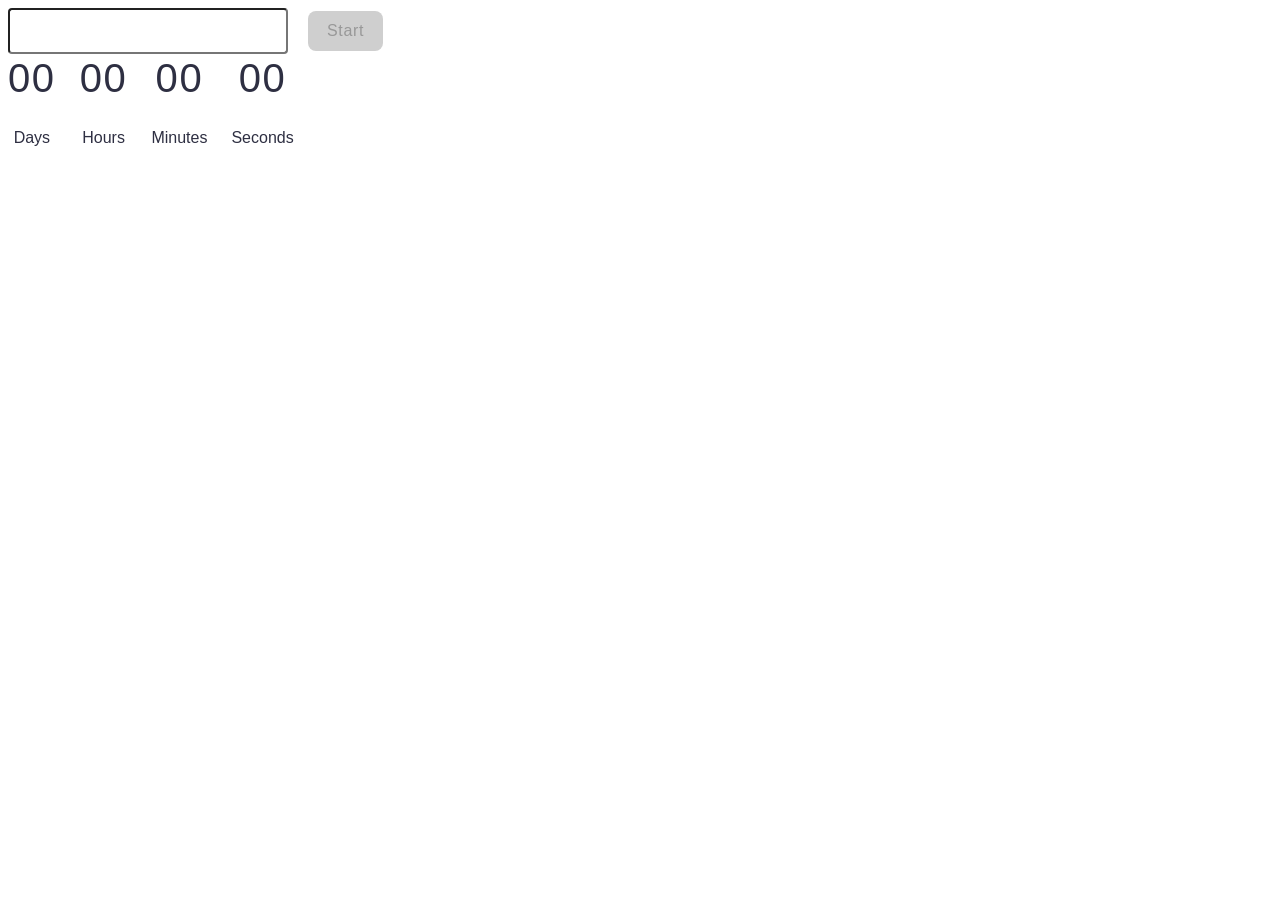
<file: src/1-timer.html>
<!DOCTYPE html>
<html lang="en">
  <head>
    <meta charset="UTF-8" />
    <meta name="viewport" content="width=device-width, initial-scale=1.0" />
    <link rel="stylesheet" href="./css/1-timer.css" />
    <title>Document</title>
  </head>
  <body>
    <div class="container">
      <input class="text-input" type="text" id="datetime-picker" />
      <button class="btn-start" type="button" data-start>Start</button>
    </div>
    <div class="timer">
      <div class="field">
        <span class="value" data-days>00</span>
        <span class="label">Days</span>
      </div>
      <div class="field">
        <span class="value" data-hours>00</span>
        <span class="label">Hours</span>
      </div>
      <div class="field">
        <span class="value" data-minutes>00</span>
        <span class="label">Minutes</span>
      </div>
      <div class="field">
        <span class="value" data-seconds>00</span>
        <span class="label">Seconds</span>
      </div>
    </div>
    <script type="module" src="./js/1-timer.js"></script>
  </body>
</html>
</file>
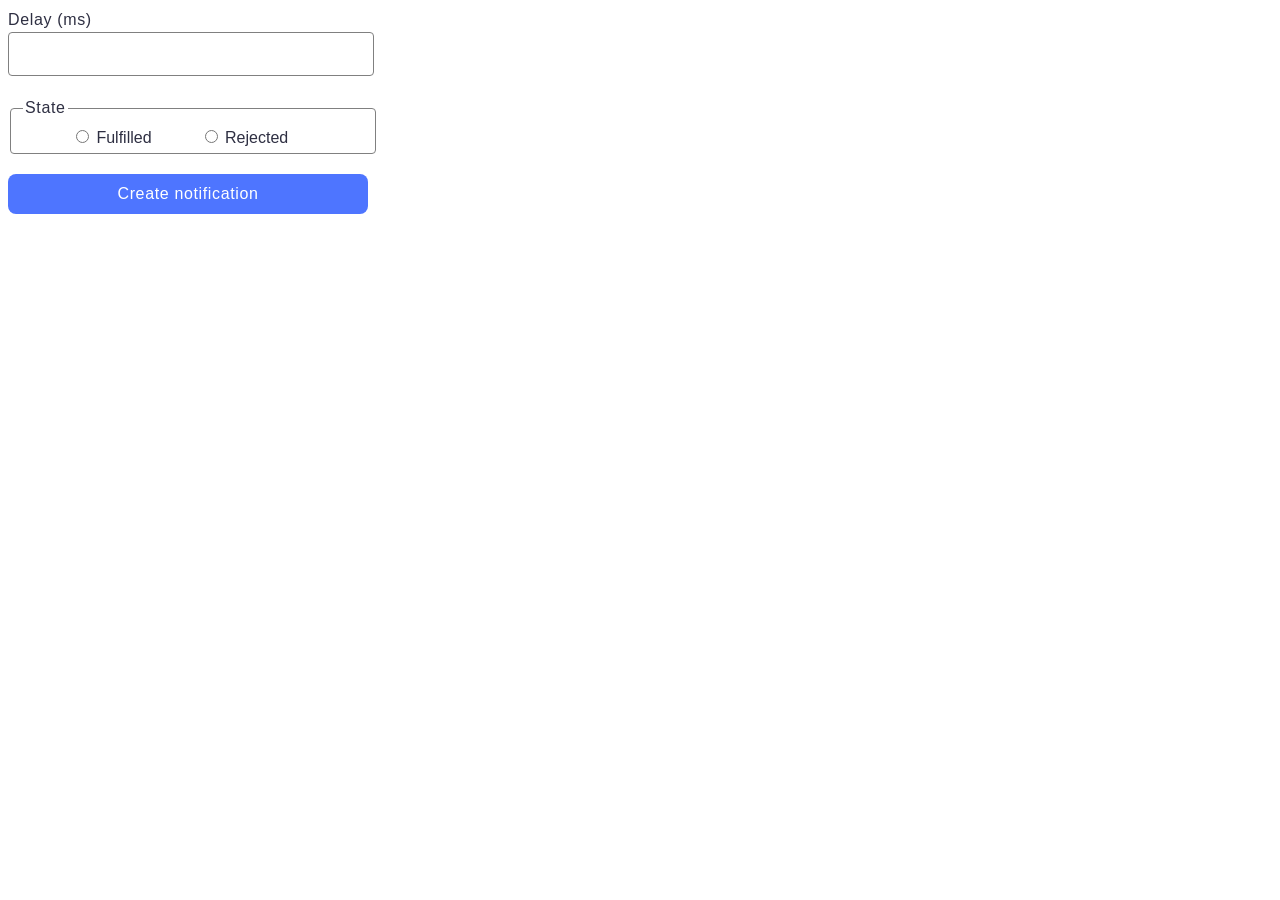
<file: src/2-snackbar.html>
<!DOCTYPE html>
<html lang="en">
  <head>
    <meta charset="UTF-8" />
    <meta name="viewport" content="width=device-width, initial-scale=1.0" />
    <link rel="stylesheet" href="./css/2-snackbar.css" />
    <title>Document</title>
  </head>
  <body>
    <form class="form">
      <label class="labeltext">
        Delay (ms)
        <input class="input-number" type="number" name="delay" required />
      </label>

      <fieldset class="fieldsetcheck">
        <legend>State</legend>
        <label>
          <input type="radio" name="state" value="fulfilled" required />
          Fulfilled
        </label>
        <label>
          <input type="radio" name="state" value="rejected" required />
          Rejected
        </label>
      </fieldset>

      <button class="btncreate" type="submit">Create notification</button>
    </form>

    <script type="module" src="./js/2-snackbar.js"></script>
  </body>
</html>
</file>
<file: src/css/1-timer.css>
.container {
    display: flex;
    align-items: center;
    gap: 20px;
}

.text-input {
    border-radius: 4px;
    width: 272px;
    height: 40px;
    background: #fff;
    font-family: "Montserrat", sans-serif;
    font-weight: 400;
    font-size: 16px;
    line-height: 1.5;
    letter-spacing: 0.04em;
    color: #2e2f42;
}

.btn-start {
    display: flex;
    align-items: center;
    justify-content: center;
    gap: 10px;
    border-radius: 8px;
    padding: 8px 16px;
    width: 75px;
    height: 40px;
    background: #cfcfcf;
    font-family: "Montserrat", sans-serif;
    font-weight: 500;
    font-size: 16px;
    line-height: 1.5;
    letter-spacing: 0.04em;
    color: #989898;
    border: none;
    cursor: pointer;
}

.timer {
    display: flex;
    align-items: center;
}

.field {
    display: flex;
    align-items: center;
    flex-direction: column;
    justify-content: center;
    margin-right: 24px;
    gap: 24px;
}

.value {
    font-family: "Montserrat", sans-serif;
    font-weight: 400;
    font-size: 40px;
    line-height: 1.2;
    letter-spacing: 0.04em;
    color: #2e2f42;
}

.label {
    font-family: "Montserrat", sans-serif;
    font-weight: 400;
    font-size: 16px;
    line-height: 1.5;
    color: #2e2f42;
}
</file>
<file: src/css/2-snackbar.css>
.form {
    display: flex;
    align-items: flex-start;
    justify-content: flex-start;
    flex-direction: column;
    gap: 20px;
}

.labeltext {
    display: flex;
    flex-direction: column;
    font-family: "Montserrat", sans-serif;
    font-weight: 400;
    font-size: 16px;
    line-height: 1.5;
    letter-spacing: 0.04em;
    color: #2e2f42;
}

.input-number {
    border: 1px solid #808080;
    border-radius: 4px;
    width: 360px;
    height: 40px;
}

.fieldsetcheck {
    display: flex;
    align-items: center;
    border: 1px solid #808080;
    border-radius: 4px;
    width: 340px;
    height: 40px;
}

.fieldsetcheck legend {
    font-family: "Montserrat", sans-serif;
    font-weight: 400;
    font-size: 16px;
    line-height: 1.5;
    letter-spacing: 0.04em;
    color: #2e2f42;
}

.fieldsetcheck label {
    font-family: "Montserrat", sans-serif;
    font-weight: 400;
    font-size: 16px;
    line-height: 1.5;
    color: #2e2f42;
    margin-left: 48px;
}

.btncreate {
    display: flex;
    align-items: center;
    justify-content: center;
    flex-direction: row;
    gap: 10px;
    border-radius: 8px;
    padding: 8px 16px;
    width: 360px;
    height: 40px;
    background: #4e75ff;
    font-family: "Montserrat", sans-serif;
    font-weight: 500;
    font-size: 16px;
    line-height: 1.5;
    letter-spacing: 0.04em;
    color: #fff;
    border: none;
    cursor: pointer;
}
</file>
